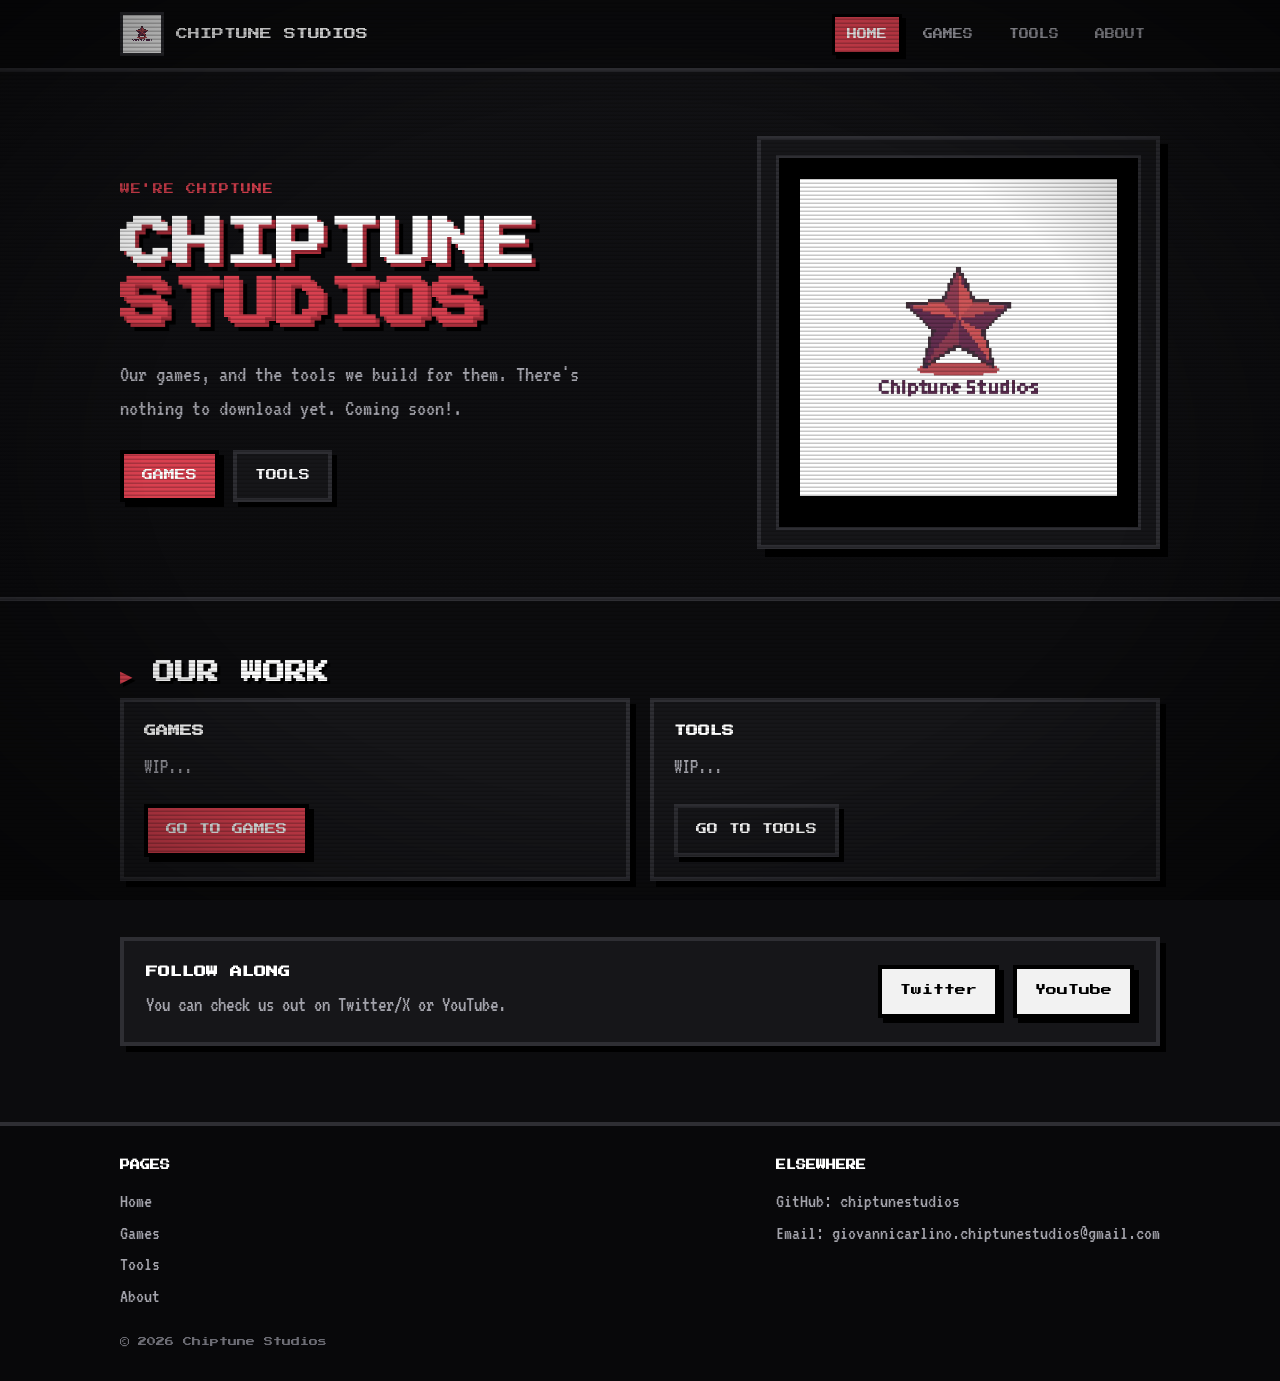
<file: index.html>
<!doctype html>
<html lang="en">
<head>
  <meta charset="utf-8" />
  <meta name="viewport" content="width=device-width, initial-scale=1" />
  <title>CHIPTUNE STUDIOS - Games and Tools</title>
  <meta name="description" content="CHIPTUNE STUDIOS." />
  <link rel="icon" type="image/png" href="assets/img/logo.png" />
  <link rel="stylesheet" href="assets/css/style.css" />
</head>
<body>
<header class="site-header">
  <div class="header-inner">
    <a class="brand" href="index.html">
      <img src="assets/img/logo.png" alt="Chiptune Studios logo" width="44" height="44" />
      <span class="brand-name">CHIPTUNE STUDIOS</span>
    </a>
    <button id="navToggle" class="nav-toggle" aria-expanded="false" aria-label="Toggle menu">[ = ]</button>
    <nav id="mainNav" class="nav" aria-label="Main">
      <a href="index.html" class="active">HOME</a>
      <a href="games.html">GAMES</a>
      <a href="tools.html">TOOLS</a>
      <a href="about.html">ABOUT</a>
    </nav>
  </div>
</header>

<main>
  <section class="hero">
    <div class="wrap hero-grid">
      <div>
        <div class="kicker">WE'RE CHIPTUNE</div>
        <h1 class="hero-title">CHIPTUNE<br /><span class="alt">STUDIOS</span></h1>
        <p class="hero-sub">
          Our games, and the tools we build for them.
          There's nothing to download yet. Coming soon!.
        </p>
        <div class="btn-row">
          <a class="btn btn-red" href="games.html">GAMES</a>
          <a class="btn btn-ghost" href="tools.html">TOOLS</a>
        </div>
      </div>
      <div class="hero-card">
        <div class="screen">
          <img class="logo-big" src="assets/img/logo.png" alt="Chiptune Studios star logo" />
        </div>
      </div>
    </div>
  </section>

  <section class="block">
    <div class="wrap">
      <div class="sec-head"><h2>OUR WORK</h2></div>
      <div class="grid-2">
        <div class="card">
          <h3>GAMES</h3>
          <p>WIP...</p>
          <div class="btn-row"><a class="btn btn-red" href="games.html">GO TO GAMES</a></div>
        </div>
        <div class="card">
          <h3>TOOLS</h3>
          <p>WIP...</p>
          <div class="btn-row"><a class="btn btn-ghost" href="tools.html">GO TO TOOLS</a></div>
        </div>
      </div>
    </div>
  </section>

  <section class="block" style="padding-top:0">
    <div class="wrap">
      <div class="quest">
        <div>
          <h3>FOLLOW ALONG</h3>
          <p>You can check us out on Twitter/X or YouTube.</p>
        </div>
        <div class="btn-row" style="margin-top:0">
          <a class="btn btn-light" href="https://x.com/chiptunestudios" target="_blank" rel="noopener">Twitter</a>
          <a class="btn btn-light" href="https://www.youtube.com/@chiptunestudios" target="_blank" rel="noopener">YouTube</a>
        </div>
      </div>
    </div>
  </section>
</main>

<footer>
  <div class="wrap">
    <div class="foot-grid">
      <div>
        <h4>PAGES</h4>
        <ul class="foot-links">
          <li><a href="index.html">Home</a></li>
          <li><a href="games.html">Games</a></li>
          <li><a href="tools.html">Tools</a></li>
          <li><a href="about.html">About</a></li>
        </ul>
      </div>
      <div>
        <h4>ELSEWHERE</h4>
        <ul class="foot-links">
          <li><a href="https://github.com/chiptunestudios" target="_blank" rel="noopener">GitHub: chiptunestudios</a></li>
          <li><a href="mailto:giovannicarlino.chiptunestudios@gmail.com">Email: giovannicarlino.chiptunestudios@gmail.com</a></li>
        </ul>
      </div>
    </div>
    <div class="copy">© <span id="year">2026</span> Chiptune Studios </div>
  </div>
</footer>
<script src="assets/js/main.js"></script>
</body>
</html>
</file>
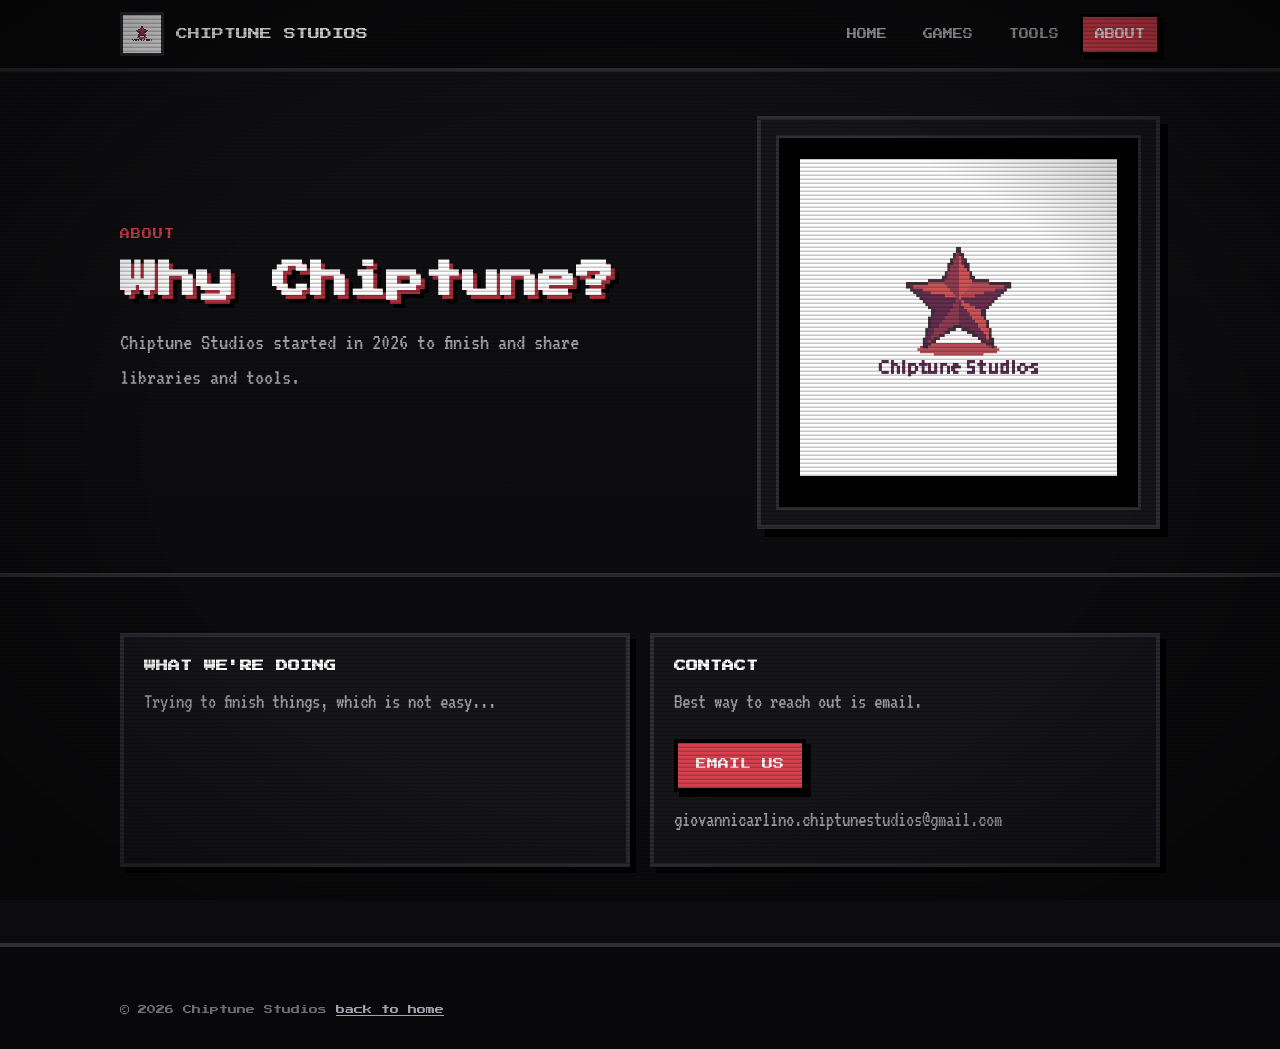
<file: about.html>
<!doctype html>
<html lang="en">
<head>
  <meta charset="utf-8" />
  <meta name="viewport" content="width=device-width, initial-scale=1" />
  <title>About - CHIPTUNE STUDIOS</title>
  <meta name="description" content="About CHIPTUNE STUDIOS." />
  <link rel="icon" type="image/png" href="assets/img/logo.png" />
  <link rel="stylesheet" href="assets/css/style.css" />
</head>
<body>
<header class="site-header">
  <div class="header-inner">
    <a class="brand" href="index.html">
      <img src="assets/img/logo.png" alt="Chiptune Studios logo" width="44" height="44" />
      <span class="brand-name">CHIPTUNE STUDIOS</span>
    </a>
    <button id="navToggle" class="nav-toggle" aria-expanded="false" aria-label="Toggle menu">[ = ]</button>
    <nav id="mainNav" class="nav" aria-label="Main">
      <a href="index.html">HOME</a>
      <a href="games.html">GAMES</a>
      <a href="tools.html">TOOLS</a>
      <a href="about.html" class="active">ABOUT</a>
    </nav>
  </div>
</header>
<main>
  <section class="hero" style="padding:44px 0">
    <div class="wrap hero-grid">
      <div>
        <div class="kicker">ABOUT</div>
        <h1 class="hero-title" style="font-size:clamp(24px,4vw,38px)">Why Chiptune?</h1>
        <p class="hero-sub">Chiptune Studios started in 2026 to finish and share libraries and tools.</p>
      </div>
      <div class="hero-card">
        <div class="screen"><img class="logo-big" src="assets/img/logo.png" alt="Chiptune Studios logo" /></div>
      </div>
    </div>
  </section>
  <section class="block">
    <div class="wrap grid-2">
      <div class="card">
        <h3>WHAT WE'RE DOING</h3>
        <p>Trying to finish things, which is not easy...</p>
      </div>
      <div class="card">
        <h3>CONTACT</h3>
        <p>Best way to reach out is email.</p>
        <div class="btn-row">
          <a class="btn btn-red" href="mailto:giovannicarlino.chiptunestudios@gmail.com">EMAIL US</a>
        </div>
        <p style="margin-top:12px">giovannicarlino.chiptunestudios@gmail.com</p>
      </div>
    </div>
  </section>
</main>
<footer>
  <div class="wrap">
    <div class="copy">© <span id="year">2026</span> Chiptune Studios <a href="index.html">back to home</a></div>
  </div>
</footer>
<script src="assets/js/main.js"></script>
</body>
</html>
</file>
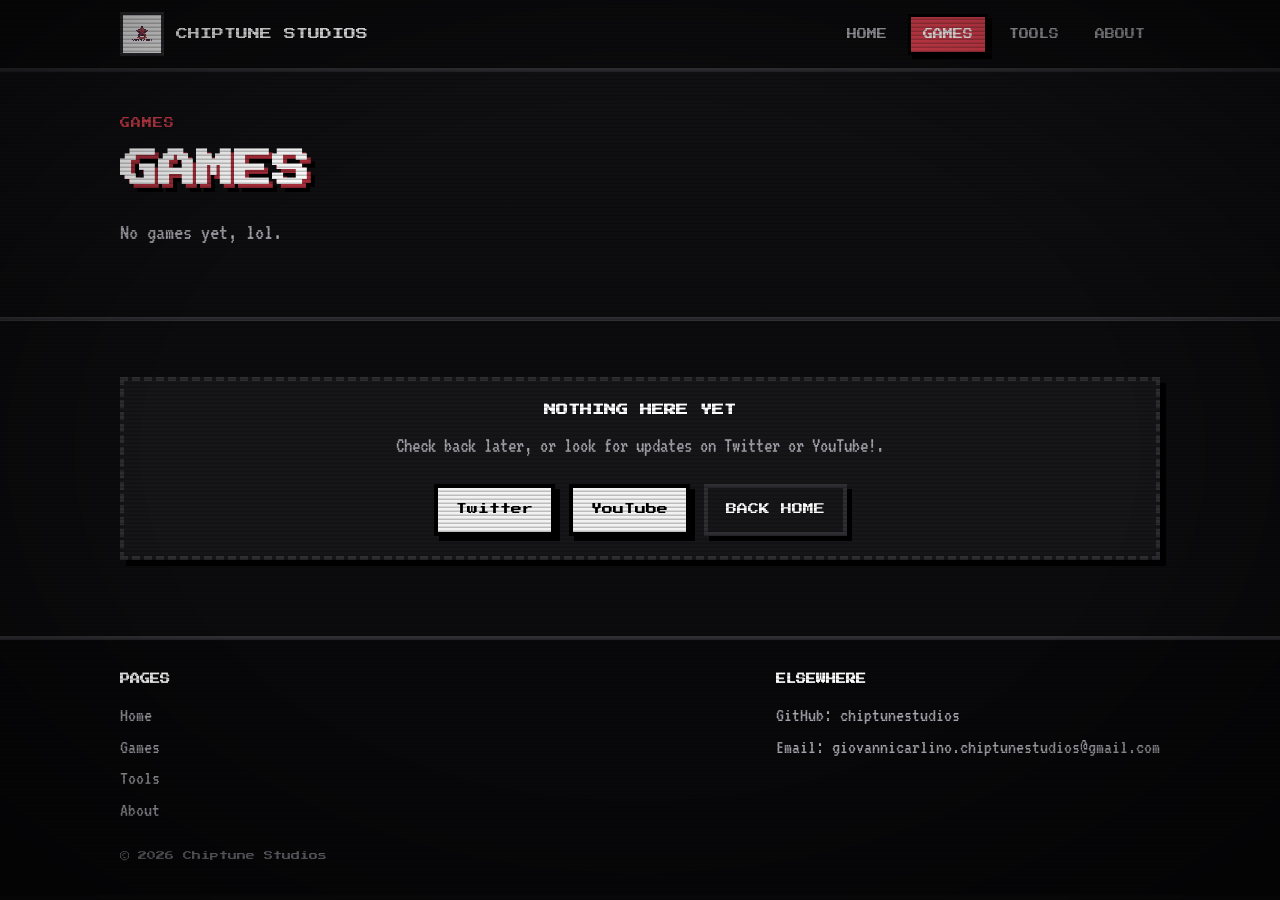
<file: games.html>
<!doctype html>
<html lang="en">
<head>
  <meta charset="utf-8" />
  <meta name="viewport" content="width=device-width, initial-scale=1" />
  <title>Games - CHIPTUNE STUDIOS</title>
  <meta name="description" content="Games by CHIPTUNE STUDIOS." />
  <link rel="icon" type="image/png" href="assets/img/logo.png" />
  <link rel="stylesheet" href="assets/css/style.css" />
</head>
<body>
<header class="site-header">
  <div class="header-inner">
    <a class="brand" href="index.html">
      <img src="assets/img/logo.png" alt="Chiptune Studios logo" width="44" height="44" />
      <span class="brand-name">CHIPTUNE STUDIOS</span>
    </a>
    <button id="navToggle" class="nav-toggle" aria-expanded="false" aria-label="Toggle menu">[ = ]</button>
    <nav id="mainNav" class="nav" aria-label="Main">
      <a href="index.html">HOME</a>
      <a href="games.html" class="active">GAMES</a>
      <a href="tools.html">TOOLS</a>
      <a href="about.html">ABOUT</a>
    </nav>
  </div>
</header>
<main>
  <section class="hero" style="padding:44px 0">
    <div class="wrap">
      <div class="kicker">GAMES</div>
      <h1 class="hero-title" style="font-size:clamp(24px,4vw,38px)">GAMES</h1>
      <p class="hero-sub">No games yet, lol.</p>
    </div>
  </section>
  <section class="block">
    <div class="wrap">
      <div class="card empty">
        <h3>NOTHING HERE YET</h3>
        <p>Check back later, or look for updates on Twitter or YouTube!.</p>
        <div class="btn-row" style="justify-content:center">
          <a class="btn btn-light" href="https://x.com/chiptunestudios" target="_blank" rel="noopener">Twitter</a>
          <a class="btn btn-light" href="https://www.youtube.com/@chiptunestudios" target="_blank" rel="noopener">YouTube</a>
          <a class="btn btn-ghost" href="index.html">BACK HOME</a>
        </div>
      </div>
    </div>
  </section>
</main>
<footer>
  <div class="wrap">
    <div class="foot-grid">
      <div>
        <h4>PAGES</h4>
        <ul class="foot-links">
          <li><a href="index.html">Home</a></li>
          <li><a href="games.html">Games</a></li>
          <li><a href="tools.html">Tools</a></li>
          <li><a href="about.html">About</a></li>
        </ul>
      </div>
      <div>
        <h4>ELSEWHERE</h4>
        <ul class="foot-links">
          <li><a href="https://github.com/chiptunestudios" target="_blank" rel="noopener">GitHub: chiptunestudios</a></li>
          <li><a href="mailto:giovannicarlino.chiptunestudios@gmail.com">Email: giovannicarlino.chiptunestudios@gmail.com</a></li>
        </ul>
      </div>
    </div>
    <div class="copy">© <span id="year">2026</span> Chiptune Studios </div>
  </div>
</footer>
<script src="assets/js/main.js"></script>
</body>
</html>
</file>
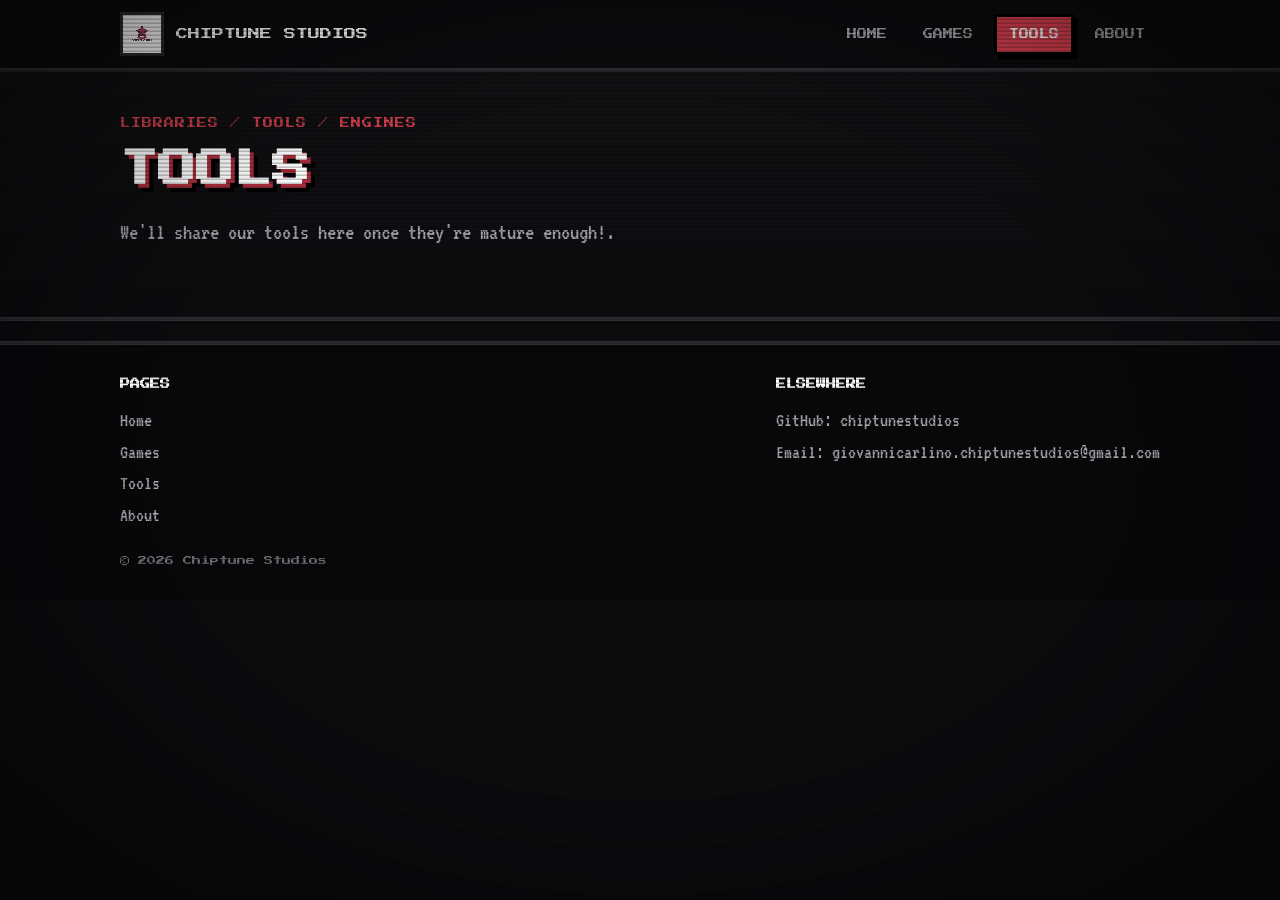
<file: tools.html>
<!doctype html>
<html lang="en">
<head>
  <meta charset="utf-8" />
  <meta name="viewport" content="width=device-width, initial-scale=1" />
  <title>Tools - CHIPTUNE STUDIOS</title>
  <meta name="description" content="Libraries and Tools by CHIPTUNE STUDIOS." />
  <link rel="icon" type="image/png" href="assets/img/logo.png" />
  <link rel="stylesheet" href="assets/css/style.css" />
</head>
<body>
<header class="site-header">
  <div class="header-inner">
    <a class="brand" href="index.html">
      <img src="assets/img/logo.png" alt="Chiptune Studios logo" width="44" height="44" />
      <span class="brand-name">CHIPTUNE STUDIOS</span>
    </a>
    <button id="navToggle" class="nav-toggle" aria-expanded="false" aria-label="Toggle menu">[ = ]</button>
    <nav id="mainNav" class="nav" aria-label="Main">
      <a href="index.html">HOME</a>
      <a href="games.html">GAMES</a>
      <a href="tools.html" class="active">TOOLS</a>
      <a href="about.html">ABOUT</a>
    </nav>
  </div>
</header>
<main>
  <section class="hero" style="padding:44px 0">
    <div class="wrap">
      <div class="kicker">LIBRARIES / TOOLS / ENGINES</div>
      <h1 class="hero-title" style="font-size:clamp(24px,4vw,38px)">TOOLS</h1>
      <p class="hero-sub">We'll share our tools here once they're mature enough!.</p>
    </div>
  </section>
</main>
<footer>
  <div class="wrap">
    <div class="foot-grid">
      <div>
        <h4>PAGES</h4>
        <ul class="foot-links">
          <li><a href="index.html">Home</a></li>
          <li><a href="games.html">Games</a></li>
          <li><a href="tools.html">Tools</a></li>
          <li><a href="about.html">About</a></li>
        </ul>
      </div>
      <div>
        <h4>ELSEWHERE</h4>
        <ul class="foot-links">
          <li><a href="https://github.com/chiptunestudios" target="_blank" rel="noopener">GitHub: chiptunestudios</a></li>
          <li><a href="mailto:giovannicarlino.chiptunestudios@gmail.com">Email: giovannicarlino.chiptunestudios@gmail.com</a></li>
        </ul>
      </div>
    </div>
    <div class="copy">© <span id="year">2026</span> Chiptune Studios </div>
  </div>
</footer>
<script src="assets/js/main.js"></script>
</body>
</html>
</file>
<file: assets/css/style.css>
@import url('https://fonts.googleapis.com/css2?family=Press+Start+2P&family=VT323&display=swap');

:root {
  --bg: #0c0c0e;
  --panel: #161619;
  --line: #2e2e33;
  --red: #d8404f;
  --red-dk: #a92e3b;
  --text: #f2f2f2;
  --muted: #a3a3ab;
  --font-pixel: 'Press Start 2P', monospace;
  --font-term: 'VT323', monospace;
}

* { box-sizing: border-box; }
html { scroll-behavior: smooth; }
body {
  margin: 0;
  background: var(--bg);
  color: var(--text);
  font-family: var(--font-term);
  font-size: 21px;
  line-height: 1.5;
  image-rendering: pixelated;
  overflow-x: hidden;
}

body::after {
  content: "";
  position: fixed;
  inset: 0;
  pointer-events: none;
  z-index: 9999;
  background: repeating-linear-gradient(
    to bottom,
    transparent 0px,
    transparent 2px,
    rgba(0,0,0,0.22) 3px,
    rgba(0,0,0,0.22) 4px
  );
  mix-blend-mode: multiply;
}
body::before {
  content: "";
  position: fixed;
  inset: 0;
  pointer-events: none;
  z-index: 9998;
  background: radial-gradient(ellipse at center, transparent 55%, rgba(0,0,0,0.5) 100%);
}

::selection { background: var(--red); color: #fff; }
a { color: var(--red); }
img { image-rendering: pixelated; }

.wrap { max-width: 1080px; margin: 0 auto; padding: 0 20px; }

.site-header {
  position: sticky;
  top: 0;
  z-index: 100;
  background: #0c0c0eee;
  border-bottom: 4px solid var(--line);
}
.header-inner {
  display: flex;
  align-items: center;
  justify-content: space-between;
  gap: 16px;
  padding: 12px 20px;
  max-width: 1080px;
  margin: 0 auto;
}
.brand {
  display: flex;
  align-items: center;
  gap: 12px;
  text-decoration: none;
  color: var(--text);
}
.brand img {
  width: 44px;
  height: 44px;
  object-fit: contain;
  background: #000;
  border: 3px solid var(--line);
}
.brand-name {
  font-family: var(--font-pixel);
  font-size: 12px;
  line-height: 1.4;
  color: #fff;
}
.brand-name small {
  display: block;
  font-family: var(--font-term);
  font-size: 16px;
  color: var(--muted);
  letter-spacing: 2px;
}
.nav { display: flex; gap: 6px; align-items: center; }
.nav a {
  font-family: var(--font-pixel);
  font-size: 10px;
  color: var(--muted);
  text-decoration: none;
  padding: 10px 12px;
  border: 3px solid transparent;
}
.nav a:hover { color: #fff; border-color: var(--line); background: var(--panel); }
.nav a.active { color: #fff; background: var(--red); border-color: #000; box-shadow: 4px 4px 0 #000; }
.nav-toggle {
  display: none;
  font-family: var(--font-pixel);
  font-size: 12px;
  background: var(--panel);
  color: #fff;
  border: 3px solid var(--line);
  padding: 10px 12px;
  cursor: pointer;
}

.hero {
  border-bottom: 4px solid var(--line);
  background: linear-gradient(180deg, #111114 0%, var(--bg) 100%);
  padding: 64px 0 48px;
  position: relative;
  overflow: hidden;
}
.hero-grid {
  display: grid;
  grid-template-columns: 1.2fr 0.8fr;
  gap: 32px;
  align-items: center;
}
.kicker {
  font-family: var(--font-pixel);
  font-size: 10px;
  color: var(--red);
  letter-spacing: 1px;
}
h1.hero-title {
  font-family: var(--font-pixel);
  font-size: clamp(28px, 5vw, 52px);
  line-height: 1.15;
  margin: 18px 0;
  color: #fff;
  text-shadow: 4px 4px 0 var(--red-dk), 8px 8px 0 #000;
}
h1 .alt { color: var(--red); }
.hero-sub { color: var(--muted); font-size: 23px; max-width: 56ch; }
.btn-row { display: flex; flex-wrap: wrap; gap: 14px; margin-top: 22px; }

.btn {
  font-family: var(--font-pixel);
  font-size: 11px;
  text-decoration: none;
  display: inline-block;
  padding: 14px 18px;
  border: 4px solid #000;
  box-shadow: 5px 5px 0 #000;
  cursor: pointer;
}
.btn:active { transform: translate(3px, 3px); box-shadow: 2px 2px 0 #000; }
.btn-red { background: var(--red); color: #fff; }
.btn-red:hover { background: var(--red-dk); }
.btn-ghost { background: var(--panel); color: #fff; border-color: var(--line); }
.btn-ghost:hover { border-color: #fff; }


.btn-light { background: #f2f2f2; color: #000; }
.btn-light:hover { background: #fff; }

.hero-card {
  background: var(--panel);
  border: 4px solid var(--line);
  box-shadow: 8px 8px 0 #000;
  padding: 18px;
}
.hero-card .screen {
  background: #000;
  border: 3px solid #000;
  outline: 3px solid var(--line);
  padding: 18px;
  text-align: center;
}
.hero-card img.logo-big {
  width: min(500px, 100%);
  height: auto;
}

section.block { padding: 56px 0; }
.sec-head { display: flex; align-items: baseline; gap: 14px; margin-bottom: 8px; }
.sec-head h2 {
  font-family: var(--font-pixel);
  font-size: clamp(16px, 3vw, 22px);
  color: #fff;
  margin: 0;
  text-shadow: 3px 3px 0 #000;
}
.sec-head h2::before { content: "▸ "; color: var(--red); }
.sec-sub { color: var(--muted); margin-top: 0; margin-bottom: 24px; }

.grid-2 { display: grid; grid-template-columns: 1fr 1fr; gap: 20px; }
.grid-3 { display: grid; grid-template-columns: repeat(3, 1fr); gap: 20px; }

.card {
  background: var(--panel);
  border: 4px solid var(--line);
  box-shadow: 6px 6px 0 #000;
  padding: 20px;
}
.card h3 { font-family: var(--font-pixel); font-size: 12px; color: #fff; margin: 0 0 10px; line-height: 1.6; }
.card p { color: var(--muted); margin: 8px 0; }
.card.empty { border-style: dashed; text-align: center; }

.quest {
  background: var(--panel);
  border: 4px solid var(--line);
  box-shadow: 6px 6px 0 #000;
  padding: 22px;
  display: flex;
  gap: 18px;
  align-items: center;
  justify-content: space-between;
  flex-wrap: wrap;
}
.quest h3 { font-family: var(--font-pixel); font-size: 12px; margin: 0 0 8px; color: #fff; }
.quest p { margin: 0; color: var(--muted); }

/* footer */
footer {
  border-top: 4px solid var(--line);
  background: #08080a;
  padding: 32px 0;
  margin-top: 20px;
}
.foot-grid { display: flex; justify-content: space-between; gap: 24px; flex-wrap: wrap; }
.foot-grid h4 { font-family: var(--font-pixel); font-size: 10px; color: #fff; margin: 0 0 12px; }
.foot-links { list-style: none; margin: 0; padding: 0; }
.foot-links a { color: var(--muted); text-decoration: none; font-size: 20px; }
.foot-links a:hover { color: var(--red); }
.copy { font-family: var(--font-pixel); font-size: 9px; color: #6d6d75; margin-top: 24px; }
.copy a { color: var(--muted); }

@media (max-width: 860px) {
  .hero-grid, .grid-2, .grid-3 { grid-template-columns: 1fr; }
  .nav {
    display: none;
    position: absolute;
    top: 100%;
    left: 0; right: 0;
    background: #0c0c0e;
    flex-direction: column;
    align-items: stretch;
    border-bottom: 4px solid var(--line);
    padding: 10px;
  }
  .nav.open { display: flex; }
  .nav-toggle { display: block; }
  .site-header { position: sticky; }
}
</file>
